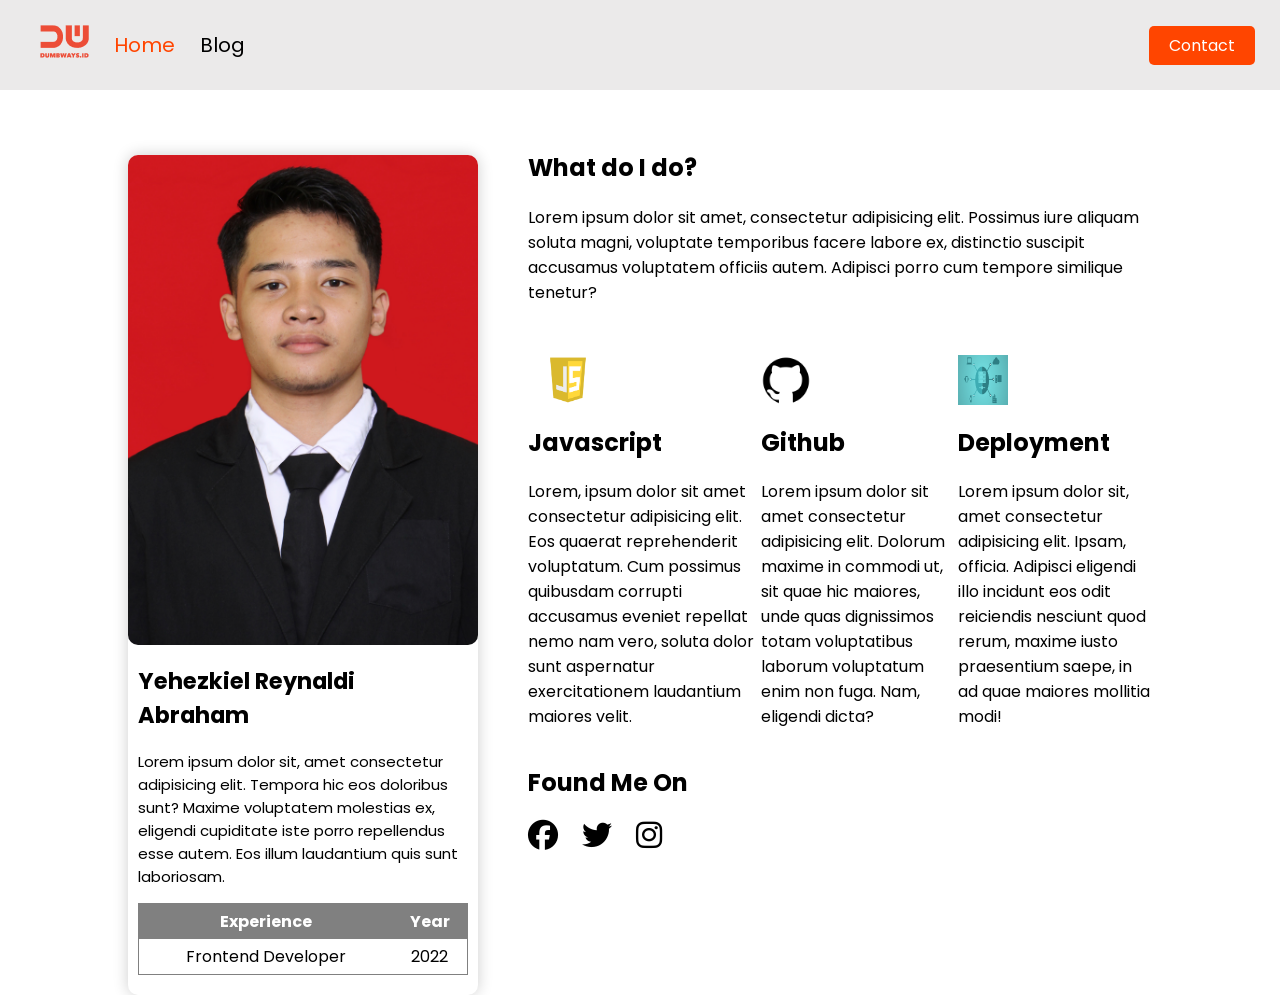
<file: index.html>
<html>
  <head>
    <title>Personal Web</title>
    <link rel="stylesheet" href="css/style.css" />
    <link
      rel="stylesheet"
      href="https://cdnjs.cloudflare.com/ajax/libs/font-awesome/6.4.0/css/all.min.css"
      integrity="sha512-iecdLmaskl7CVkqkXNQ/ZH/XLlvWZOJyj7Yy7tcenmpD1ypASozpmT/E0iPtmFIB46ZmdtAc9eNBvH0H/ZpiBw=="
      crossorigin="anonymous"
      referrerpolicy="no-referrer"
    />
  </head>

  <body>
    <nav>
      <div class="nav-left">
        <ul>
          <li><img src="assets/images/logo.png" alt="Dumbways_logo" /></li>
          <li><a class="active" href="index.html">Home</a></li>
          <li><a href="blog.html">Blog</a></li>
        </ul>
      </div>
      <div class="nav-right">
        <a href="contact.html">Contact</a>
      </div>
    </nav>
    <div class="container">
      <section>
        <div class="left">
          <div class="card-left">
            <img id="foto-saya" src="assets/images/Foto.JPG" alt="Foto Saya" />
            <div class="selain-foto">
              <h2>Yehezkiel Reynaldi Abraham</h2>
              <p>
                Lorem ipsum dolor sit, amet consectetur adipisicing elit.
                Tempora hic eos doloribus sunt? Maxime voluptatem molestias ex,
                eligendi cupiditate iste porro repellendus esse autem. Eos illum
                laudantium quis sunt laboriosam.
              </p>

              <div class="container-table" style="padding-bottom: 10px">
                <table class="table-left" cellpadding="5px">
                  <tr style="background-color: grey; color: white">
                    <th>Experience</th>
                    <th>Year</th>
                  </tr>
                  <tr>
                    <td>Frontend Developer</td>
                    <td>2022</td>
                  </tr>
                </table>
              </div>
            </div>
          </div>
        </div>
        <div class="right">
          <h2>What do I do?</h2>
          <p>
            Lorem ipsum dolor sit amet, consectetur adipisicing elit. Possimus
            iure aliquam soluta magni, voluptate temporibus facere labore ex,
            distinctio suscipit accusamus voluptatem officiis autem. Adipisci
            porro cum tempore similique tenetur?
          </p>
          <div class="skill">
            <div>
              <img src="assets/images/js-logo.png" id="js-foto" alt="" />
              <h2>Javascript</h2>
              <p>
                Lorem, ipsum dolor sit amet consectetur adipisicing elit. Eos
                quaerat reprehenderit voluptatum. Cum possimus quibusdam
                corrupti accusamus eveniet repellat nemo nam vero, soluta dolor
                sunt aspernatur exercitationem laudantium maiores velit.
              </p>
            </div>
            <div>
              <img src="assets/images/github-logo.png" alt="" />
              <h2>Github</h2>
              <p>
                Lorem ipsum dolor sit amet consectetur adipisicing elit. Dolorum
                maxime in commodi ut, sit quae hic maiores, unde quas
                dignissimos totam voluptatibus laborum voluptatum enim non fuga.
                Nam, eligendi dicta?
              </p>
            </div>
            <div>
              <img src="assets/images/deployment.png" alt="" />
              <h2>Deployment</h2>
              <p>
                Lorem ipsum dolor sit, amet consectetur adipisicing elit. Ipsam,
                officia. Adipisci eligendi illo incidunt eos odit reiciendis
                nesciunt quod rerum, maxime iusto praesentium saepe, in ad quae
                maiores mollitia modi!
              </p>
            </div>
          </div>
          <div class="social-media">
            <h2>Found Me On</h2>
            <a href="https://www.facebook.com/yehezkielreynaldi.abraham">
              <i class="fa-brands fa-facebook"></i>
            </a>
            <a href="https://twitter.com/yehezkielra">
              <i class="fa-brands fa-twitter"></i>
            </a>
            <a href="https://www.instagram.com/yehezkielreynaldi/">
              <i class="fa-brands fa-instagram"></i>
            </a>
          </div>
        </div>
      </section>
    </div>
  </body>
</html>
</file>
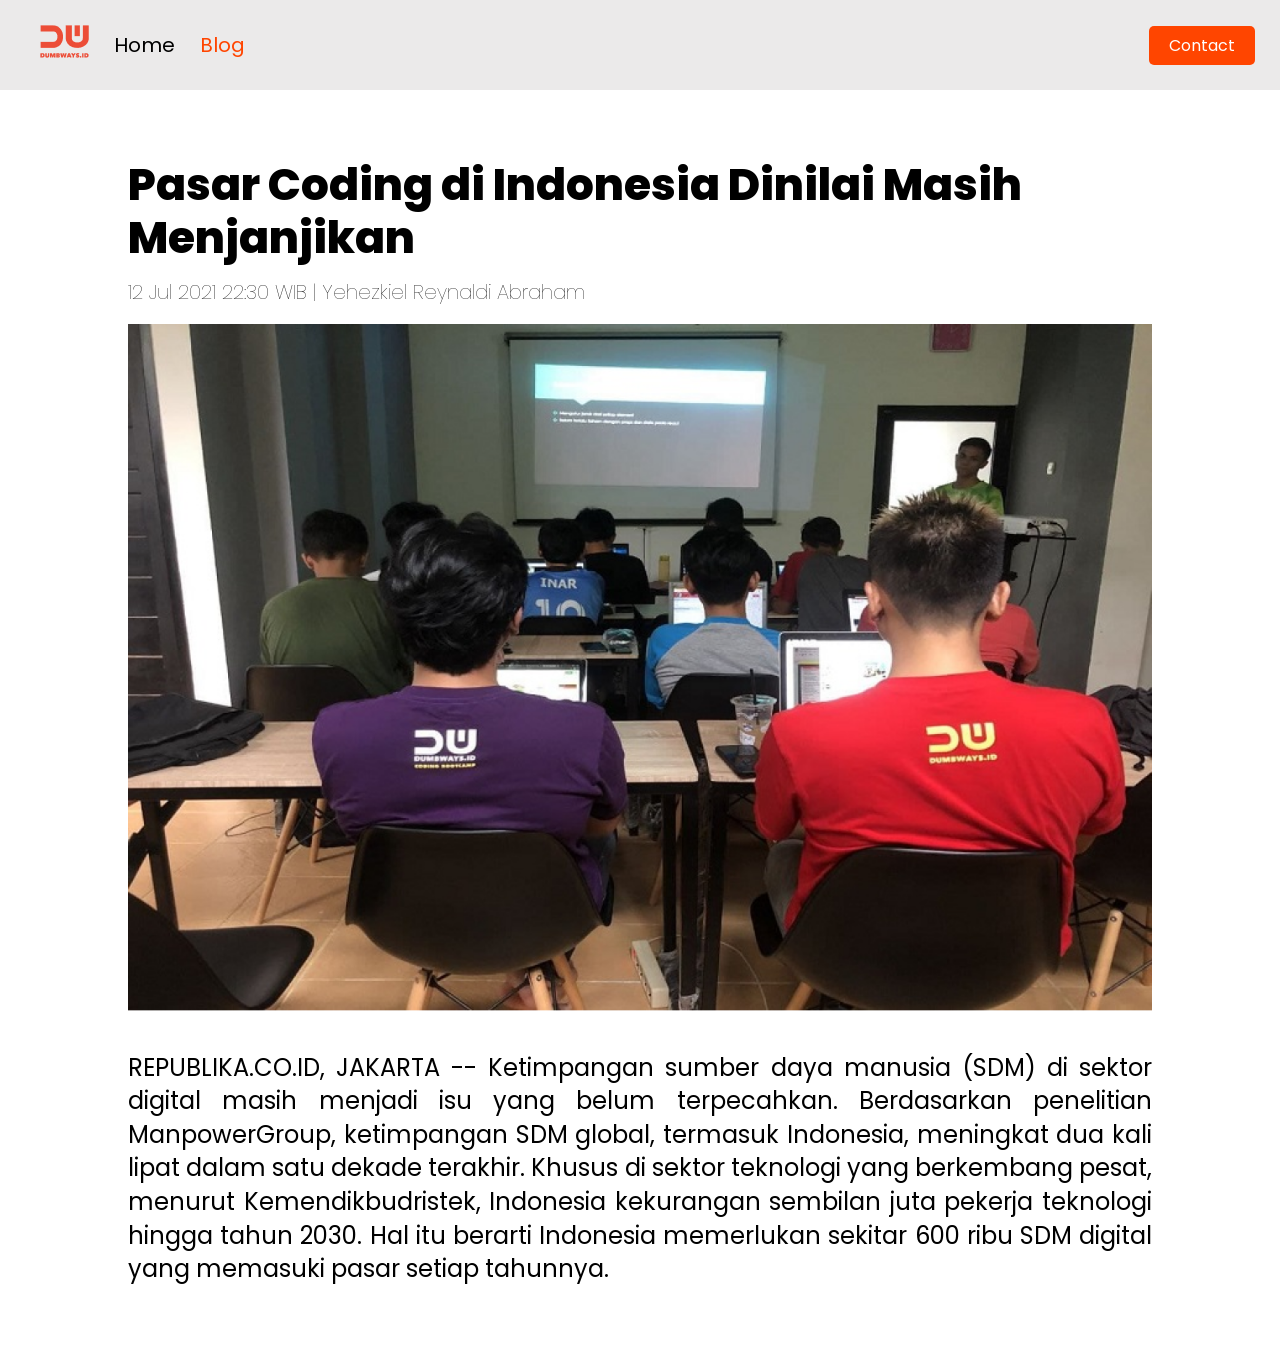
<file: blog-detail.html>
<html>
  <head>
    <title>Blog Detail</title>
    <link rel="stylesheet" href="css/blog.css" />
    <link rel="stylesheet" href="css/style.css" />
  </head>
  <body>
    <nav>
      <div class="nav-left">
        <ul>
          <li><img src="assets/images/logo.png" alt="Dumbways_logo" /></li>
          <li><a href="index.html">Home</a></li>
          <li><a class="active" href="blog.html">Blog</a></li>
        </ul>
      </div>
      <div class="nav-right">
        <a href="contact.html">Contact</a>
      </div>
    </nav>

    <div class="blog-detail">
      <div class="blog-detail-container">
        <h1>Pasar Coding di Indonesia Dinilai Masih Menjanjikan</h1>
        <div class="author">
          12 Jul 2021 22:30 WIB | Yehezkiel Reynaldi Abraham
        </div>
        <img src="assets/images/blog-img-detail.png" alt="blog-detail" />
        <p>
          REPUBLIKA.CO.ID, JAKARTA -- Ketimpangan sumber daya manusia (SDM) di
          sektor digital masih menjadi isu yang belum terpecahkan. Berdasarkan
          penelitian ManpowerGroup, ketimpangan SDM global, termasuk Indonesia,
          meningkat dua kali lipat dalam satu dekade terakhir. Khusus di sektor
          teknologi yang berkembang pesat, menurut Kemendikbudristek, Indonesia
          kekurangan sembilan juta pekerja teknologi hingga tahun 2030. Hal itu
          berarti Indonesia memerlukan sekitar 600 ribu SDM digital yang
          memasuki pasar setiap tahunnya.
        </p>
      </div>
    </div>
  </body>
</html>
</file>
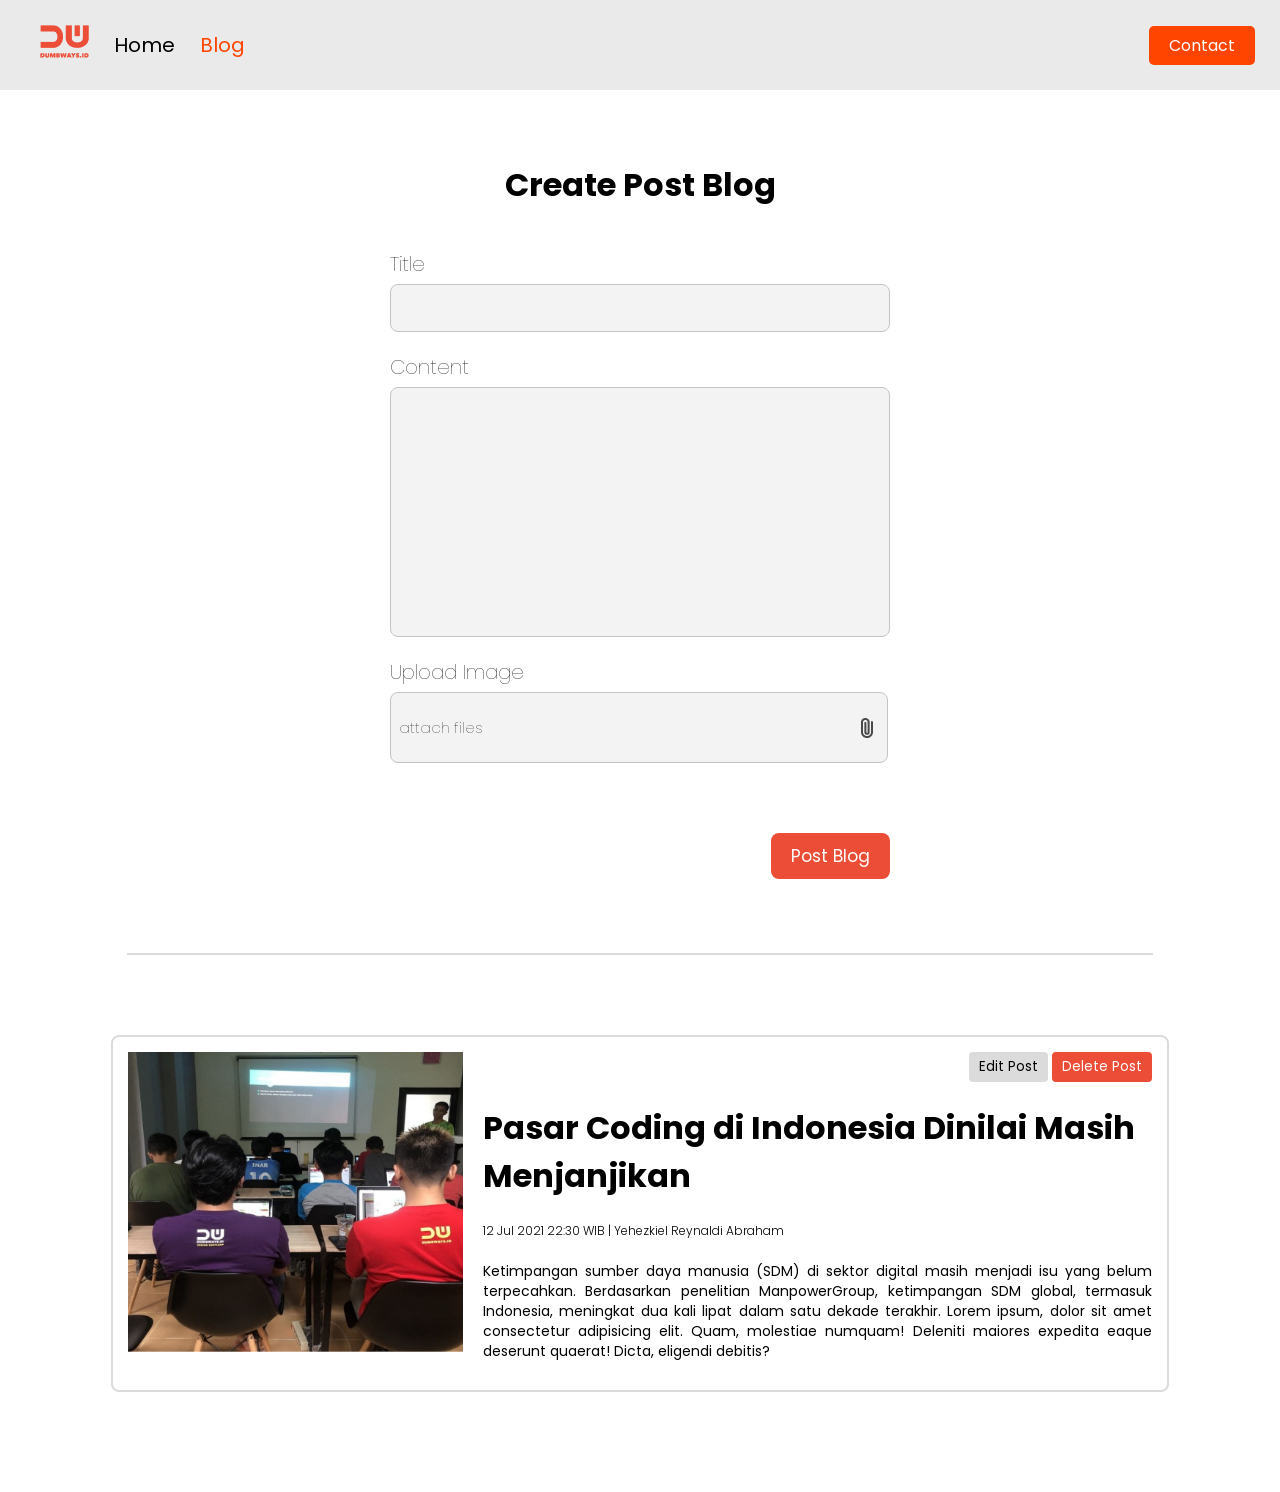
<file: blog.html>
<html>
  <head>
    <title>Blog Page</title>
    <link rel="stylesheet" href="css/style.css" />
    <link rel="stylesheet" href="css/blog.css" />
  </head>
  <body>
    <nav>
      <div class="nav-left">
        <ul>
          <li><img src="assets/images/logo.png" alt="Dumbways_logo" /></li>
          <li><a href="index.html">Home</a></li>
          <li><a class="active" href="blog.html">Blog</a></li>
        </ul>
      </div>
      <div class="nav-right">
        <a href="contact.html">Contact</a>
      </div>
    </nav>

    <div class="blog">
      <div class="blog-form">
        <div class="form-container">
          <form onsubmit="addBlog(event)">
            <h1>Create Post Blog</h1>
            <div>
              <label for="input-blog-title">Title</label>
              <input type="text" id="input-blog-title" />
            </div>
            <div>
              <label for="input-blog-content">Content</label>
              <textarea id="input-blog-content"></textarea>
            </div>
            <div>
              <label>Upload Image</label>
              <div class="input-blog-image-group">
                <label for="input-blog-image">
                  <p>attach files</p>
                  <img src="assets/images/file.png" alt="file" />
                </label>
                <input type="file" id="input-blog-image" hidden />
              </div>
            </div>
            <div class="button-group">
              <button>Post Blog</button>
            </div>
          </form>
        </div>
      </div>

      <hr class="line" />
      <div id="contents" class="blog-list">
        <div class="blog-list-item">
          <div class="blog-image">
            <img src="assets/images/blog-img-detail.png" alt="blog_img" />
          </div>
          <div class="blog-content">
            <div class="btn-group">
              <button class="btn-edit">Edit Post</button>
              <button class="btn-delete">Delete Post</button>
            </div>

            <h1>
              <a href="blog-detail.html" target="_blank"
                >Pasar Coding di Indonesia Dinilai Masih Menjanjikan</a
              >
            </h1>
            <div class="detail-blog-content">
              12 Jul 2021 22:30 WIB | Yehezkiel Reynaldi Abraham
            </div>
            <p>
              Ketimpangan sumber daya manusia (SDM) di sektor digital masih
              menjadi isu yang belum terpecahkan. Berdasarkan penelitian
              ManpowerGroup, ketimpangan SDM global, termasuk Indonesia,
              meningkat dua kali lipat dalam satu dekade terakhir. Lorem ipsum,
              dolor sit amet consectetur adipisicing elit. Quam, molestiae
              numquam! Deleniti maiores expedita eaque deserunt quaerat! Dicta,
              eligendi debitis?
            </p>
          </div>
        </div>
      </div>
    </div>

    <script type="text/javascript" src="js/blog.js"></script>
  </body>
</html>
</file>
<file: css/style.css>
@import url('https://fonts.googleapis.com/css2?family=Poppins&display=swap');

* {
    text-decoration: none;
    font-family: 'Poppins', sans-serif;

}

body {
    margin: 0;
    padding: 0;

}

nav {
    background-color: #ebeaea;
    display: flex;
    align-items: center; /* Rata Atas bawah*/
    /* justify-content: center; Rata Kanan Kiri */
    height: 10vh;

}

nav ul {
    display: flex;
    list-style-type: none;
    align-items: center;
}

nav ul li {
    margin-right: 25px;
    font-size: 20px;
}

nav ul li a {
    color: black;
}

nav ul li .active {
color: orangered;
}

/* nav ul li #active {
    color: aqua;
} */

.nav-left {
    /* Mengatur Lebarnya */
    flex : 50%;


}

.nav-right {
    flex: 50%;
    text-align: end;
    margin-right: 25px;
}

.nav-right a {
background-color: orangered;
padding: 8px 20px;
color: white;
border-radius: 5px;
}

.container {
    display: flex;
    justify-content: center;
    height: 90vh;
    align-items: center;
    margin-top: 80px;
}

section {
    display: flex;
    width: 80%;
}

.left {
    flex: 30%;
    font-size: 15px;
}

#foto-saya {
    width: 100%;
    border-radius: 10px;
    padding: 0px;

}

.card-left {
    width: 350px;
    margin: 0px auto;
    border-radius: 10px;
    box-shadow: 0 0 15px #cecece;
}

.selain-foto {
   padding-left: 10px;
   padding-right: 10px;
}

.table-left {
        border: 1px solid grey;
        width: 100%;
        text-align: center;
        border-collapse: collapse;
        margin-bottom: 10px;
}

.right {
    flex: 70%;
    margin-top: -25px;
    margin-left: 50px;
}

.skill {
    display: flex;
    margin-top: 50px;
}

#js-foto{
    width: 80px;
}

.skill img {
    width: 50px;
    height: 50px;
}

.social-media i {
    margin-right: 20px;
    font-size: 30px;

}

.social-media a {
    text-decoration: none;
    color: black;
}
</file>
<file: css/blog.css>
.blog-form {
    padding: 50px 0;
    display: flex;
    justify-content: center;
}

.blog-form .form-container {
    width: 500px;
}

.blog-form .form-container h1 {
    text-align: center;
    margin-bottom: 40px;
}

.blog-form form label {
    font-size: 20px;
    font-weight: 100;
}

.blog-form form input, textarea {
    width: 100%;
    font-size: 20px;
    font-weight: 400;
    padding: 8px;
    margin-top: 5px;
    margin-bottom: 20px;
    background: #f4f3f3;
    border: 1px solid #c4c4c4;
    border-radius: 8px;
    resize: none;
}

.blog-form form textarea {
    height: 250px;
}

.blog-form form .input-blog-image-group {
    width: 96%;
    font-size: 20px;
    font-weight: 400;
    padding: 8px;
    margin-top: 5px;
    margin-bottom: 20px;
    background: #f4f3f3;
    border: 1px solid #c4c4c4;
    border-radius: 8px;
    cursor: pointer;
}

.blog-form form .input-blog-image-group label p {
    font-size: 15px;
}

.blog-form form .input-blog-image-group label {
    cursor : pointer;
    display: flex;
    align-items: center;
    justify-content: space-between;
}

.blog-form form .button-group {
    text-align: right;
}

.blog-form form button {
    margin-top: 50px;
    padding: 10px 20px;
    font-size: 17px;
    background-color: #ec4d37;
    border-radius: 8px;
    border: none;
    color: #fff;
    cursor: pointer;
}

.blog .line {
    border: 1px solid #dbdbdb;
    width: 80%;
    margin-left: auto;
    margin-right: auto;
}

/* Blog List */
.blog .blog-list {
    margin-top: 80px;
    margin-bottom: 80px;
    display: flex;
    align-items: center;
    flex-direction: column;
}

.blog .blog-list .blog-list-item {
    width: 80%;
    padding: 15px;
    margin-bottom: 20px;
    border: 2px solid #dbdbdb;
    border-radius: 8px;
    display: flex;
}

.blog .blog-list .blog-list-item .blog-image {
    flex: 1;
}

.blog .blog-list .blog-list-item .blog-image img {
    width: 100%;
    height: 300px;
    object-fit: cover;
}

.blog .blog-list .blog-list-item .blog-content {
    padding-left: 20px;
    flex: 2;
}

.blog .blog-list .btn-group {
    text-align: right;
    margin-bottom: 20px;
}

.blog .blog-list .btn-group .btn-edit {
    padding: 5px 10px;
    border: none;
    border-radius: 4px;
    background: #dbdbdb;
}

.blog .blog-list .btn-group .btn-delete {
    padding: 5px 10px;
    border: none;
    border-radius: 4px;
    background: #ec4d37;
    color: white;
}

.blog .blog-list h1 a {
    text-decoration: none;
    color: #000;
}

.blog .blog-list .detail-blog-content {
    font-weight: 300;
    font-size: 12px;
    line-height: 20px;
}

.blog .blog-list .blog-list-item p {
    margin-top: 20px;
    font-weight: normal;
    font-size: 14px;
    line-height: 20px;
    text-align: justify;
}

/* Blog Detail */
.blog-detail {
    display: flex;
    justify-content: center;
}

.blog-detail-container {
    width: 80%;
    margin: 40px 0;
}

.blog-detail-container img {
    width: 100%;
}

.blog-detail-container h1 {
    font-style: normal;
    font-weight: 800;
    font-size: 44px;
    line-height: 120%;
    margin-bottom: 15px;
}

.blog-detail-container .author {
    font-weight: 100;
    font-size: 20px;
    line-height: 120%;
    margin-bottom: 20px;
}

.blog-detail-container p {
    margin-top: 40px;
    font-style: normal;
    font-weight: normal;
    font-size: 24px;
    line-height: 140%;
    text-align: justify;
}
</file>
